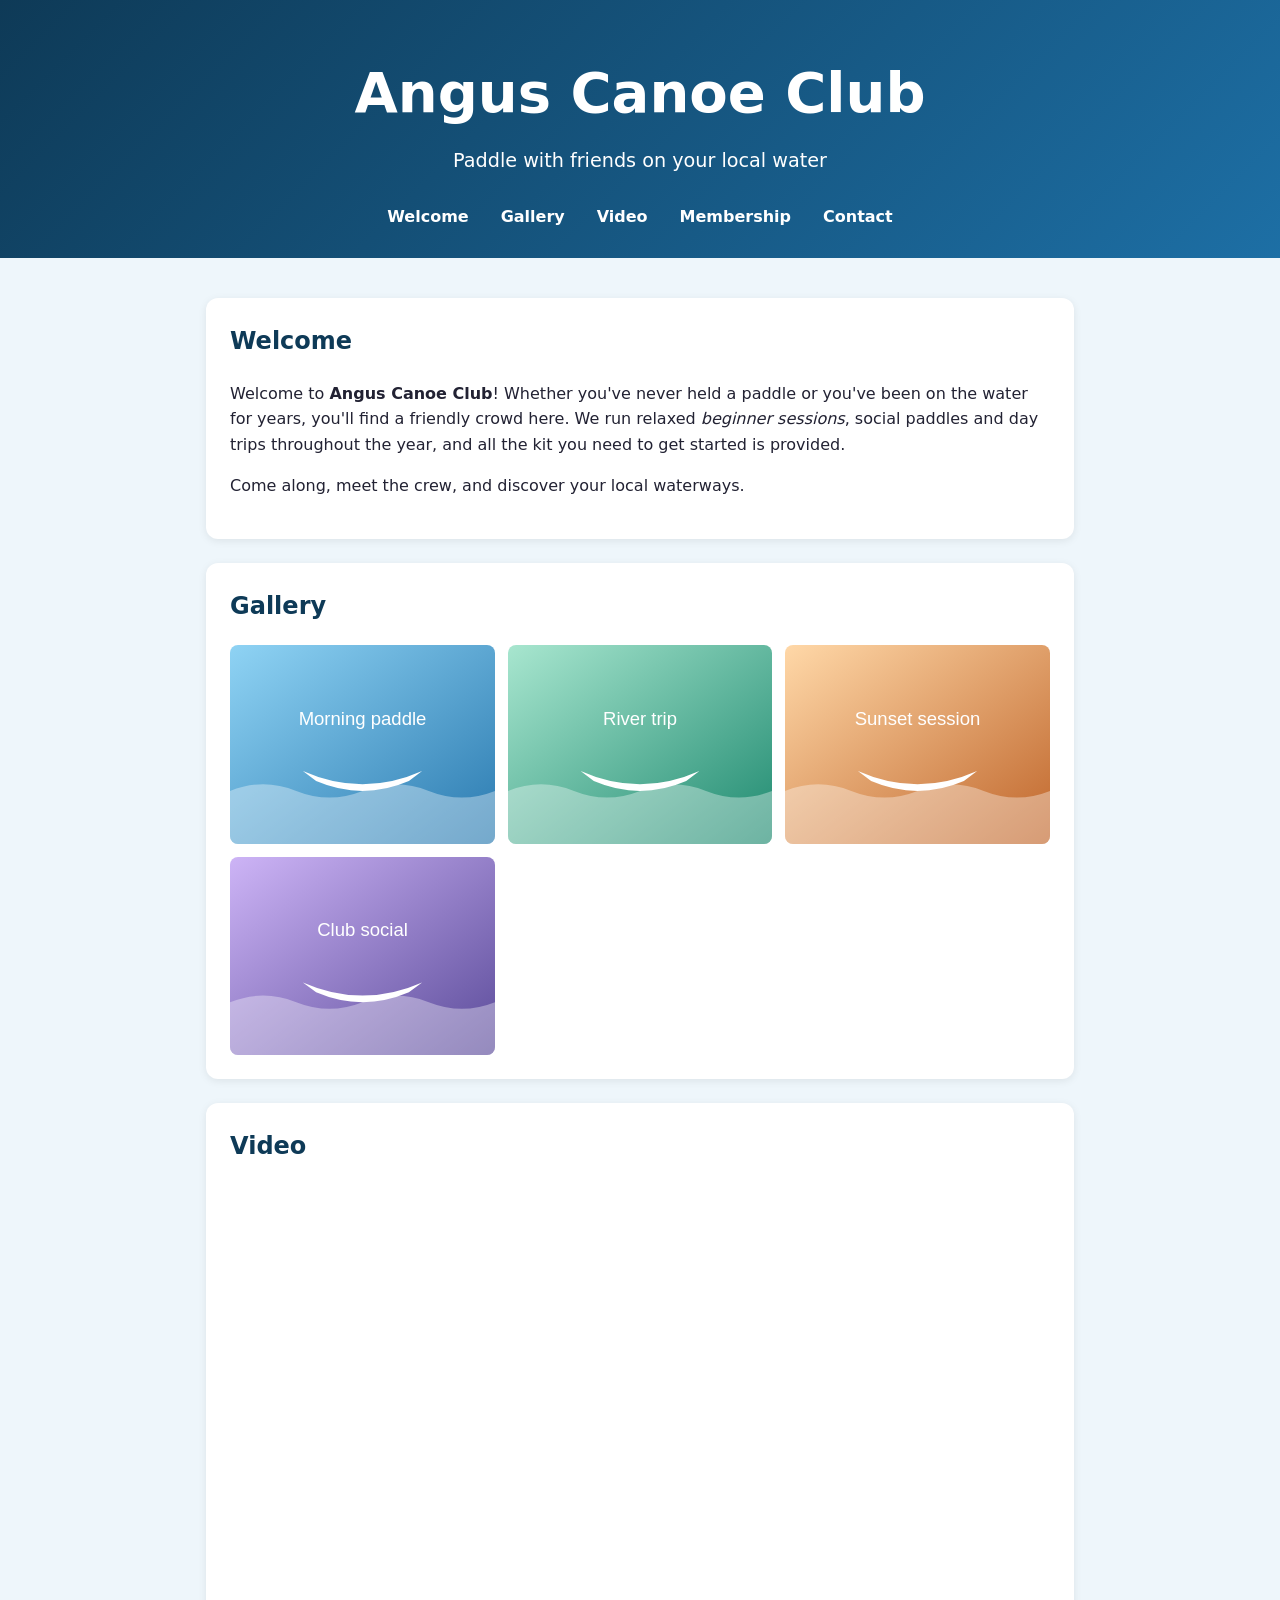
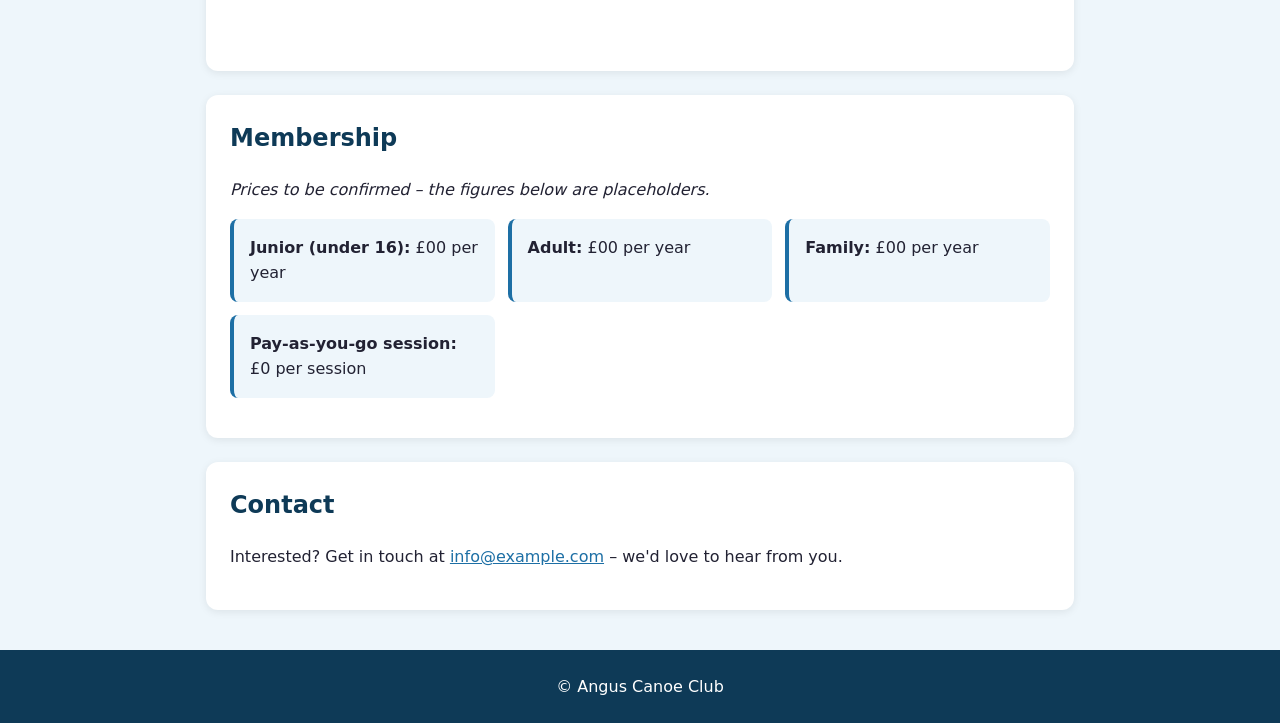
<file: index.html>
<!DOCTYPE html>
<html lang="en">
<head>
<meta charset="utf-8">
<meta name="viewport" content="width=device-width, initial-scale=1">
<title>Angus Canoe Club</title>
<link rel="stylesheet" href="style.css">
</head>
<body>
<header class="hero">
  <h1>Angus Canoe Club</h1>
  <p>Paddle with friends on your local water</p>
  <nav><a href="#welcome">Welcome</a><a href="#gallery">Gallery</a><a href="#video">Video</a><a href="#membership">Membership</a><a href="#contact">Contact</a></nav>
</header>
<main id="content"><noscript>Please enable JavaScript to view this page.</noscript></main>
<footer>&copy; Angus Canoe Club</footer>
<script src="script.js"></script>
</body>
</html>
</file>
<file: style.css>
:root{--blue:#1d6fa5;--dark:#0e3a57;--light:#eef6fb}
*{box-sizing:border-box}
html{scroll-behavior:smooth}
body{margin:0;font-family:system-ui,-apple-system,Segoe UI,Roboto,sans-serif;line-height:1.6;color:#223;background:var(--light)}
.hero{text-align:center;color:#fff;padding:3rem 1rem 1.5rem;background:linear-gradient(135deg,var(--dark),var(--blue))}
.hero h1{margin:0;font-size:clamp(2rem,6vw,3.5rem)}
.hero p{font-size:1.2rem;margin:.5rem 0 1.5rem}
nav{display:flex;flex-wrap:wrap;justify-content:center;gap:.5rem 1.2rem}
nav a{color:#fff;text-decoration:none;font-weight:600;padding:.2rem .4rem;border-bottom:2px solid transparent}
nav a:hover{border-color:#fff}
main{max-width:900px;margin:0 auto;padding:1rem}
section{background:#fff;border-radius:12px;padding:1.5rem;margin:1.5rem 0;box-shadow:0 2px 8px rgba(0,0,0,.08)}
h2{margin-top:0;color:var(--dark)}
a{color:var(--blue)}
.gallery{display:grid;grid-template-columns:repeat(auto-fit,minmax(200px,1fr));gap:.8rem}
.gallery img{width:100%;height:100%;object-fit:cover;border-radius:8px;display:block}
.video{position:relative;padding-bottom:56.25%;height:0}
.video iframe{position:absolute;inset:0;width:100%;height:100%;border:0;border-radius:8px}
#membership ul{list-style:none;padding:0;display:grid;grid-template-columns:repeat(auto-fit,minmax(200px,1fr));gap:.8rem}
#membership li{background:var(--light);border-radius:8px;padding:1rem;border-left:4px solid var(--blue)}
footer{text-align:center;padding:1.5rem;color:#fff;background:var(--dark)}
</file>
